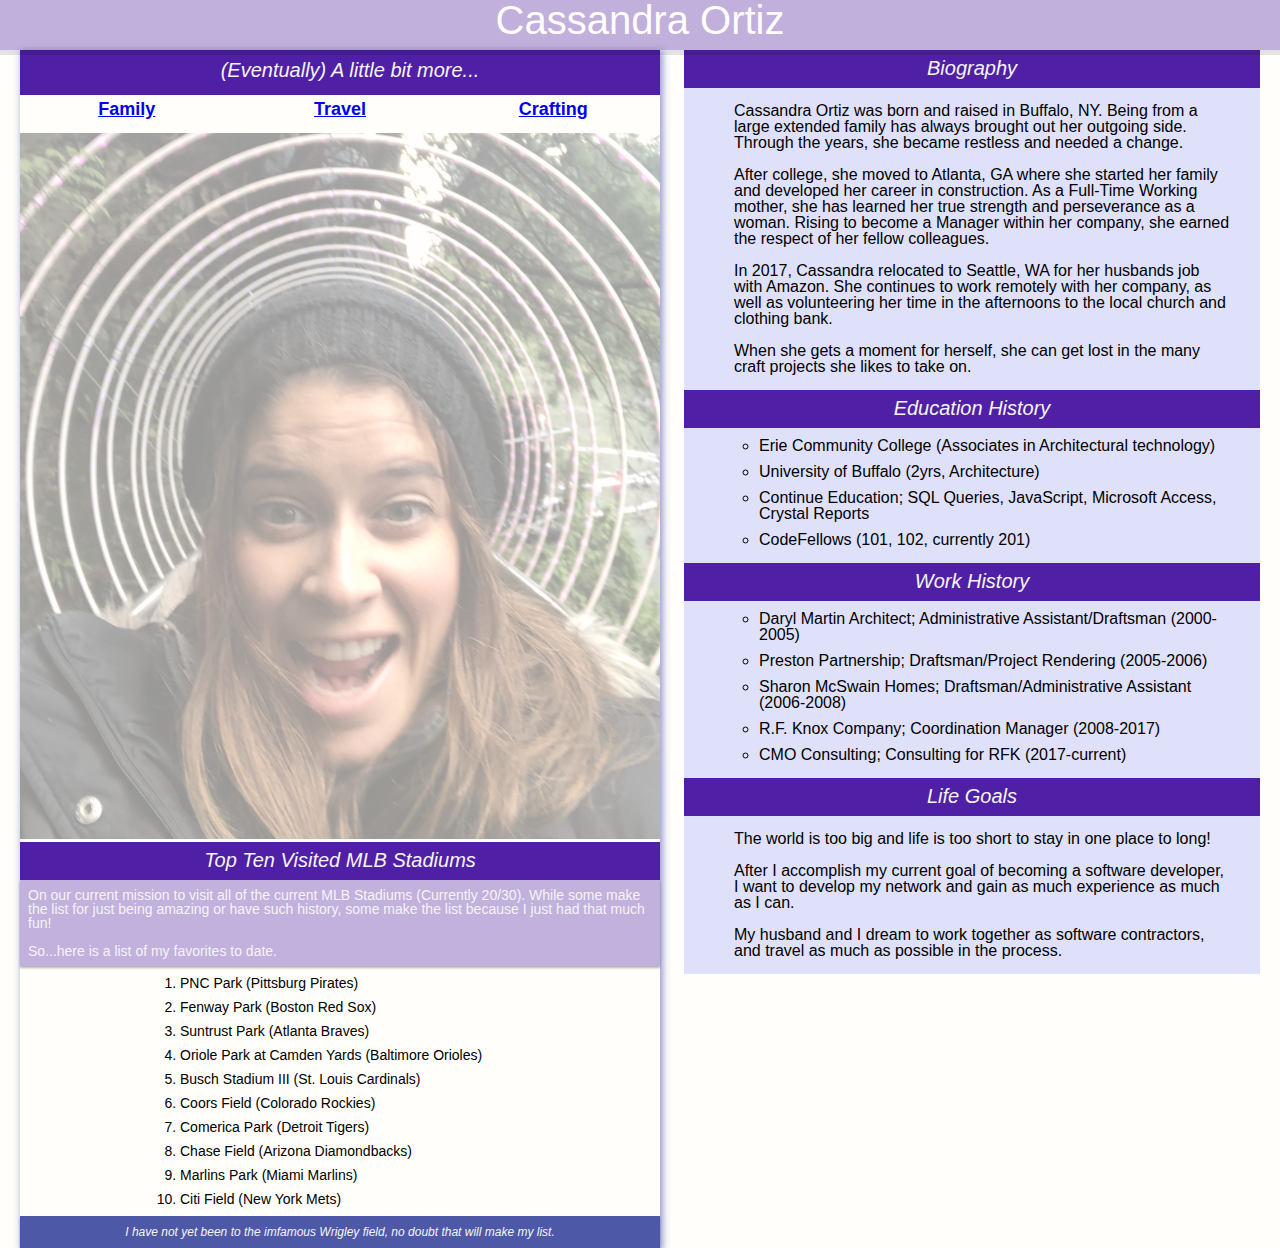
<file: index.html>
<!DOCTYPE html>
<html>
    <head>
        <title>About Me</title>
        <link rel="stylesheet" href="css/reset.css" type="text/css">
        <link rel="stylesheet" href="css/style.css" type="text/css">
        <!--<script type="text/javascript" src=js/testing.js></script> --> <!-- This is my javaScript Testing file comment out app.js when working -->
    </head>
    <body>
        <header id="name">Cassandra Ortiz</header>
        <main>
            <!-- Left section of my site-->
            <section class="sectionImage">
                <p id="hdrList">(Eventually) A little bit more...</p>
                <nav>
                    <li class="link"><a href="family.html">Family</a></li>
                    <li class="link"><a href="travel.html">Travel</a></li>
                    <li class="link"><a href="crafts.html">Crafting</a></li>
                </nav>
                <img class="mainPic" src="images/IMG_7054.jpg" alt="Cassandra">
                <!-- Bottom Top Ten Section-->
                <article class="stadium">
                    <h3>Top Ten Visited MLB Stadiums</h3>
                    <p class = "stadiumNote"> On our current mission to visit all of the current MLB Stadiums (Currently 20/30). While some make the list for just being amazing or have such history, some make the list because I just had that much fun! <br /><br /> So...here is a list of my favorites to date. </p>
                    <ol class = "topTen">
                        <li>PNC Park (Pittsburg Pirates)</li>
                        <li>Fenway Park (Boston Red Sox)</li>
                        <li>Suntrust Park (Atlanta Braves)</li>
                        <li>Oriole Park at Camden Yards (Baltimore Orioles)</li>
                        <li>Busch Stadium III (St. Louis Cardinals)</li>
                        <li>Coors Field (Colorado Rockies)</li>
                        <li>Comerica Park (Detroit Tigers)</li>
                        <li>Chase Field (Arizona Diamondbacks)</li>
                        <li>Marlins Park (Miami Marlins)</li>
                        <li>Citi Field (New York Mets)</li>
                    </ol>
                   <p class = 'sideNote'> I have not yet been to the imfamous Wrigley field, no doubt that will make my list.</p>
                </article>
            </section>
            <!-- Right Section of website (bio Questions)-->
            <section class="sectionBio">
            <article class="bioLife"> <!-- Bio Question Article #1 (bioLife) -->
                <h3>Biography</h3>
                <p> Cassandra Ortiz was born and raised in Buffalo, NY.  
                    Being from a large extended family has always brought out her outgoing side.  
                    Through the years, she became restless and needed a change.  <br /><br />
                    After college, she moved to Atlanta, GA where she started her family and 
                    developed her career in construction.  As a Full-Time Working mother, she has learned her true strength 
                    and perseverance as a woman.  Rising to become a Manager within her company, 
                    she earned the respect of her fellow colleagues. 
                    
                    <br /><br /> In 2017, Cassandra relocated to Seattle, WA for her husbands job with Amazon.  
                    She continues to work remotely with her company, as well as volunteering her time in the afternoons 
                    to the local church and clothing bank. <br /><br >
                    
                    When she gets a moment for herself, she can get lost in the many craft projects she likes to take on.  </p>
            </article>
            <article class="bioSchool"> <!-- Bio Question Article #2 (bioSchool) -->
                <h3>Education History</h3>
                <ul class="listSchool">
                    <li>Erie Community College (Associates in Architectural technology)</li>
                    <li>University of Buffalo (2yrs, Architecture)</li>
                    <li>Continue Education; SQL Queries, JavaScript, Microsoft Access, Crystal Reports</li>
                    <li>CodeFellows (101, 102, currently 201)</li>
                </ul>
            </article>
            <article class="bioWork"> <!-- Bio Question Article #3 (bioWork) -->
                <h3>Work History</h3>
                <ul>
                    <li>Daryl Martin Architect; Administrative Assistant/Draftsman (2000-2005)</li>
                    <li>Preston Partnership; Draftsman/Project Rendering (2005-2006)</li>
                    <li>Sharon McSwain Homes; Draftsman/Administrative Assistant (2006-2008)</li>
                    <li>R.F. Knox Company; Coordination Manager (2008-2017)</li>
                    <li>CMO Consulting; Consulting for RFK (2017-current) </li>
                </ul>
            </article>
            <article class="bioGoals"> <!-- Bio Question Article #3 (bioGoals) -->
                <h3>Life Goals</h3>
                <p> The world is too big and life is too short to stay in one place to long! <br /><br >
                  After I accomplish my current goal of becoming a software developer, 
                  I want to develop my network and gain as much experience as much as I can. <br /><br /> My husband and I dream to work together 
                  as software contractors, and travel as much as possible in the process.</p>
            </article>
        </section>
        </main>
      <script type="text/javascript" src=js/app.js></script>
    </body>
</html>

<!-- help from: 
    https://htmlcheatsheet.com/
    https://stackoverflow.com/questions/20339514/if-prompt-is-empty-go-back-to-start-prompt-command
-->
</file>
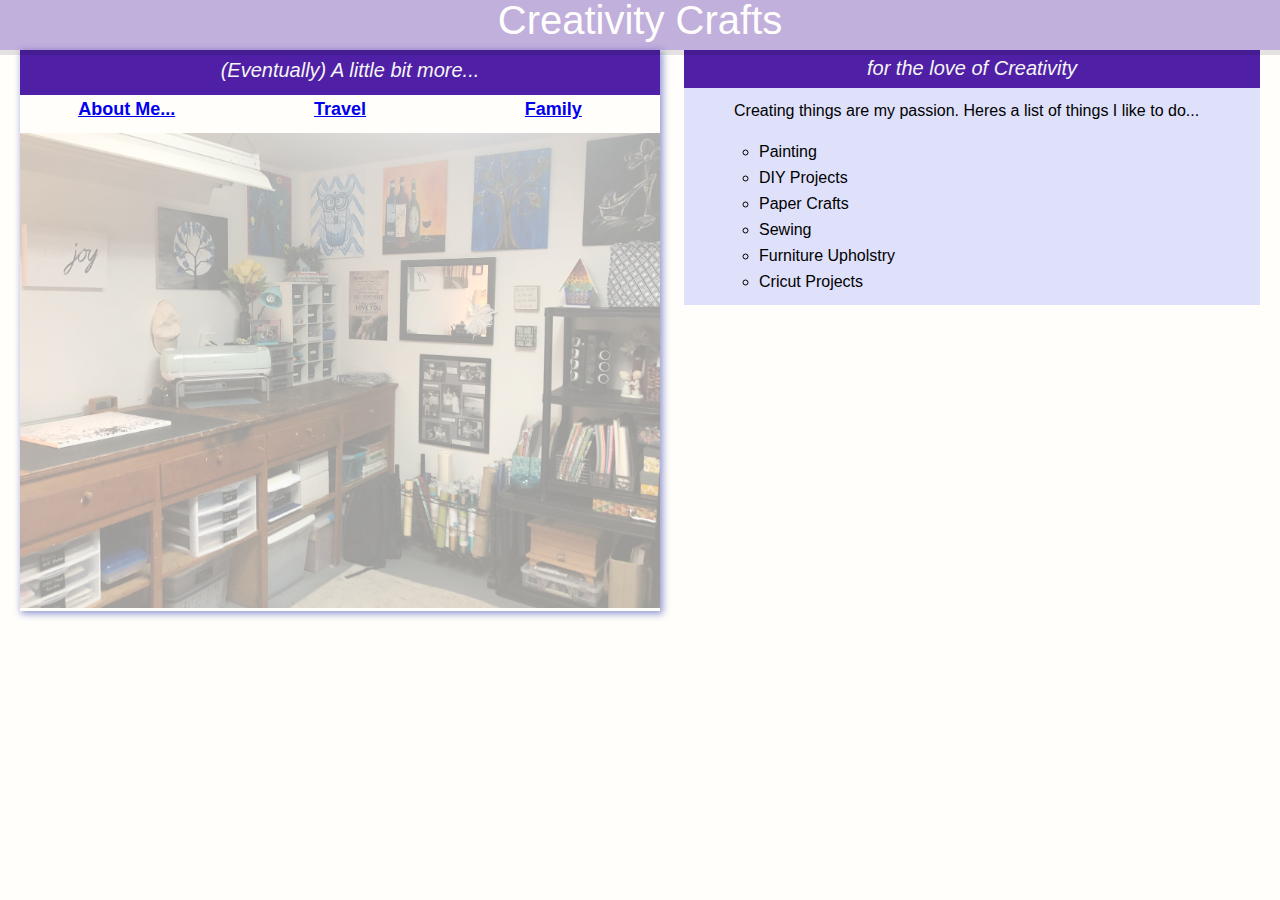
<file: crafts.html>
<!DOCTYPE html>
<html>
    <head>
        <title>Cassy's Craftin</title>
        <link rel="stylesheet" href="css/reset.css" type="text/css">
        <link rel="stylesheet" href="css/style.css" type="text/css">
    </head>
    <body>
        <header> Creativity Crafts</header>
        <main>
            <section class="sectionImage">
                <p id="hdrList">(Eventually) A little bit more...</p>
                <nav>
                    <li class="link"><a href="index.html">About Me...</a></li>
                    <li class="link"><a href="travel.html">Travel</a></li>
                    <li class="link"><a href="family.html">Family</a></li>
                </nav> 
                <img class="mainPic" src="images/crafts.jpg" alt="CraftRoom">
              
            </section>
            <section class="sectionBio">
                <article class="bioLife">
                    <h3>for the love of Creativity</h3>
                    <p>Creating things are my passion.  Heres a list of things I like to do...</p>
                    <ul>
                       <li>Painting</li>
                       <li>DIY Projects</li>
                       <li>Paper Crafts</li>  
                       <li>Sewing</li> 
                       <li>Furniture Upholstry</li>
                       <li>Cricut Projects</li>  
                    </ul>
                
                </article>
            </section>
        </main>
    </body>
</html>
</file>
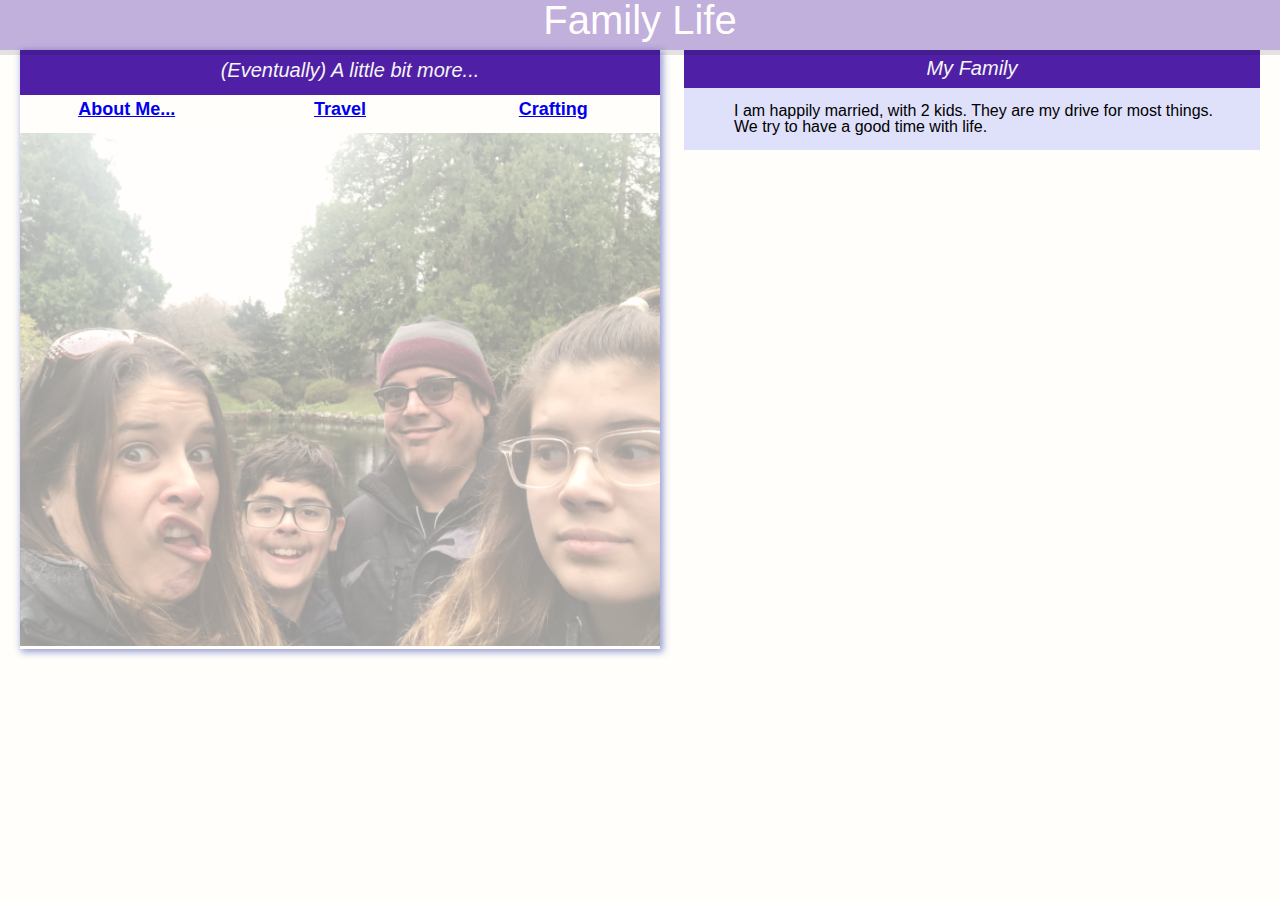
<file: family.html>
<!DOCTYPE html>
<html>
    <head>
        <title>Cassy's Family</title>
        <link rel="stylesheet" href="css/reset.css" type="text/css">
        <link rel="stylesheet" href="css/style.css" type="text/css">
    </head>
    <body>
        <header> Family Life</header>
        <main>
            <section class="sectionImage">
                <p id="hdrList">(Eventually) A little bit more...</p>
                <nav>
                    <li class="link"><a href="index.html">About Me...</a></li>
                    <li class="link"><a href="travel.html">Travel</a></li>
                    <li class="link"><a href="crafts.html">Crafting</a></li>
                </nav>
                <img class="mainPic" src="images/family.jpg" alt="Cassandra">               
            </section>
            <section class="sectionBio">
                <article class="bioLife">
                    <h3>My Family</h3>
                    <p> I am happily married, with 2 kids.  They are my drive for most things.  We try to have a good time with life.</p>
                </article>
            </section>
        </main>
    </body>
</html>
</file>
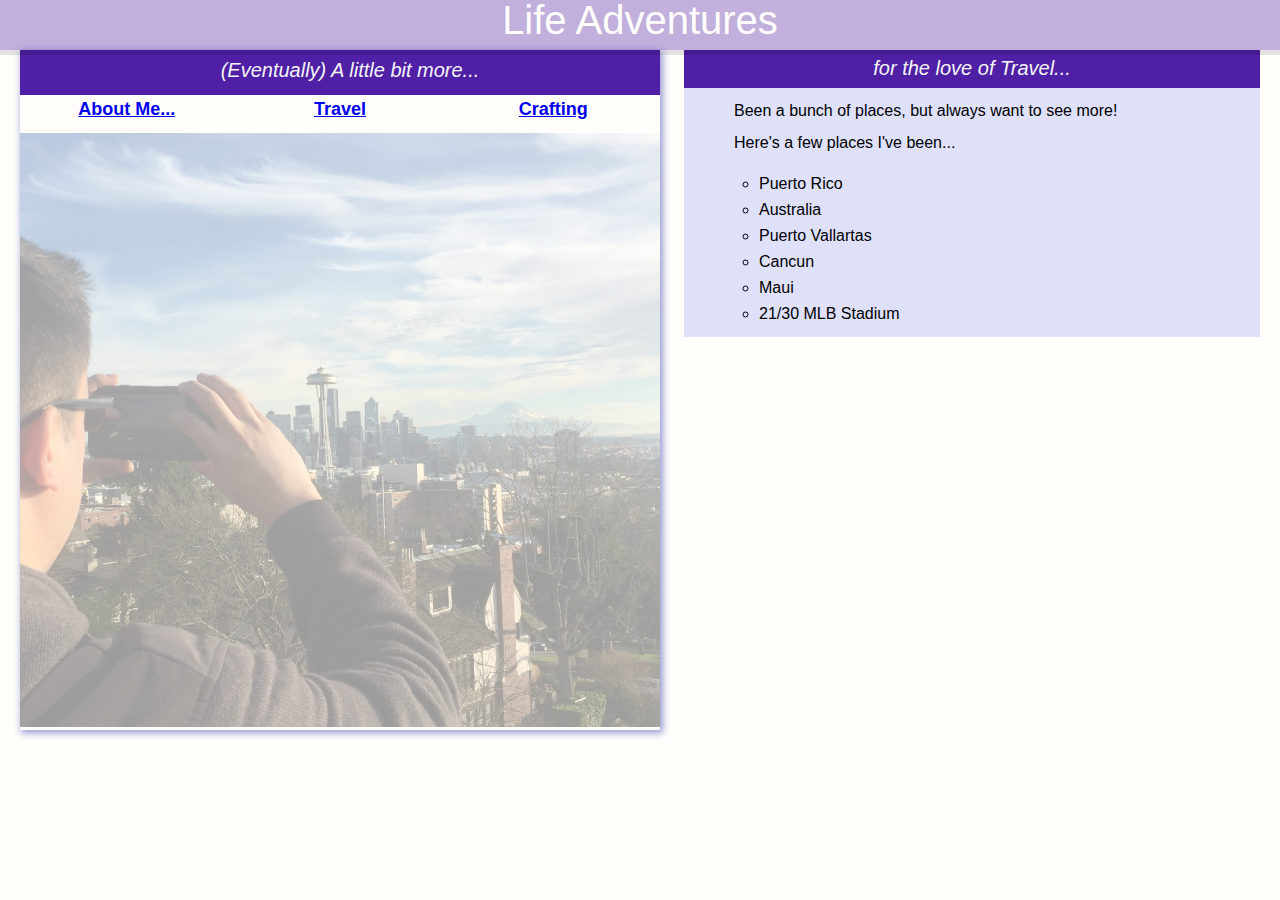
<file: travel.html>
<!DOCTYPE html>
<html>
    <head>
        <title>Cassy's Travel</title>
        <link rel="stylesheet" href="css/reset.css" type="text/css">
        <link rel="stylesheet" href="css/style.css" type="text/css">
    </head>
    <body>
        <header id="name">Life Adventures</header>
        <main>
            <section class="sectionImage">
                <p id="hdrList">(Eventually) A little bit more...</p>
                <nav>
                    <li class="link"><a href="index.html">About Me...</a></li>
                    <li class="link"><a href="travel.html">Travel</a></li>
                    <li class="link"><a href="crafts.html">Crafting</a></li>
                </nav>
                <img class="mainPic" src="images/travel_steve.jpg" alt="Cassy Husband">               
            </section>
            <section class="sectionBio">
                <article class="bioLife">
                    <h3>for the love of Travel...</h3>
                    <p> Been a bunch of places, but always want to see more!<br /><br /> Here's a few places I've been...</p>
                    <ul>
                        <li>Puerto Rico</li>
                        <li>Australia</li>
                        <li>Puerto Vallartas</li>  
                        <li>Cancun</li> 
                        <li>Maui</li>
                        <li>21/30 MLB Stadium</li>  
                     </ul>
                </article>
            </section>
        </main>
    </body>
</html>
</file>
<file: css/style.css>
/*  Idea Color Schemes: https://graphicmama.com/blog/website-color-schemes/
   https://gomim.com/en/ (#ED3D63, #223CCF, #161B7F, #8D3FD0, #O6683D7)
   https://www.my360mirror.com/ (#363538, #8D8C8A, #F6F6F6, #408697, #52D6F4)
   https://whitetailgin.com/ (#FEFEFE, #E7E9F0, #051747, #535F80, #081F62)
   https://ephraimjoseph.com/ (#15158F, #4D53B3, #6F7BC5, #FFFEFB, #C3D4EE)
*/


/* Overall site (default) Font/background color*/
body{
    font-family: Verdana, Geneva, Tahoma, sans-serif;
    background-color:#FFFEFB;
}

header{
    background-color: rgb(79,32,165);
    color: white;
    font-size: 40px;
    height: 50px;
    opacity: 35%;
    box-shadow: 0px 0px 0px 5px rgba(0,0,0,0.30);
    text-align: center;
}


/* -----------------------------------
/ Left Section of website 
/ Includes: #HdrList - Nav .link - topTen list 
/----------------------------------------*/
.sectionImage{
    width: 50%;
    height: 25%;
    margin-left: 20px;
    margin-bottom: 0px;
    box-shadow: 2px 2px 7px 1px rgba(32,45,165,0.47);
    float: left;
}   
    /* --------------------------------------------------- 
    / Below elements are all contained in Section: sectionImage */
    #hdrList{
        font-style: italic;
        font-size: 20px;
        align-items: center;
        background-color: rgb(79,32,165);
        color: whitesmoke;
        text-align: center;
        margin-top: 0px;
    }

    nav{
        list-style-type: none;
        display: flex;
        align-items: stretch;
        justify-content: space-between;
        border-style: solid;
        border-color: rgba(77, 88, 167, 1);
    }

    .link{ /* nav bar <p> link elements*/
        width: 100%;
        color: rgb(77, 88, 167);
        font-size: 18px;
        font-weight: bolder;
        text-align: center;
        padding: 5px;
    }

    .mainPic{
        opacity: 40%;
        width: 100%;
        height: 50%;
    }

    /* Start of my Top Ten Lists Article
    /----------------------------------------*/
    .stadiumNote{
        font-size: 14px;
        align-items: center;
        padding: 8px;
        background-color: rgba(79,32,165,.35);
        color: whitesmoke;
        text-align: left;
        margin-top: 0px;
        box-shadow: 0px 2px 2px 0px rgba(0,0,0,0.30); 
    }
    
    .topTen{
        margin-top: 10px;
        list-style-type: decimal;
        text-align: left;
        font-size: 14px;
        padding-left: 25%;
    }
    
    .sideNote{
        font-size: 12px;
        align-items: center;
        font-style: italic;
        padding: 8px;
        border: 2px rgb(77, 88, 167) solid;
        background-color: rgb(77, 88, 167);
        color: whitesmoke;
        text-align: center;
        margin-top: 0px;
        box-shadow: 0px 2px 2px 0px rgba(0,0,0,0.30); 
    }
/* Ends the Left Section of website
---------------------------------------*/

/* -----------------------------------
/ Right Section of website (Includes all Bio Responses)
----------------------------------------*/
.sectionBio{
    width: 45%;
    float: right;
    border-style: solid;
    background-color: rgba(186, 193, 250, 0.47);
    margin-right: 20px;
    height: inherit;
}
    /* -----------------------------------
    / Below is contained within my Section: sectionBio 
    / - all sections are setup the same */
    h3{
        width: 100%;
        font-style: italic;
        font-size: 20px;
        align-items: center;
        height: 30px;
        padding-top: 8px;
        background-color: rgb(79,32,165);
        color: whitesmoke;
        text-align: center;
        box-shadow: 0px 0px 0px px rgba(0,0,0,0.30);   
    }

    p{
        margin-top: 5px;
        font-size: 16px;
        font-style: normal;
        padding: 10px 30px 15px 50px;
    }

    ul{
        margin: 10px 30px 15px 75px;
        list-style-type: circle;
    }

    li{
        margin-bottom: 10px;
    }
/* Ends the Right Section of website
---------------------------------------*/
</file>
